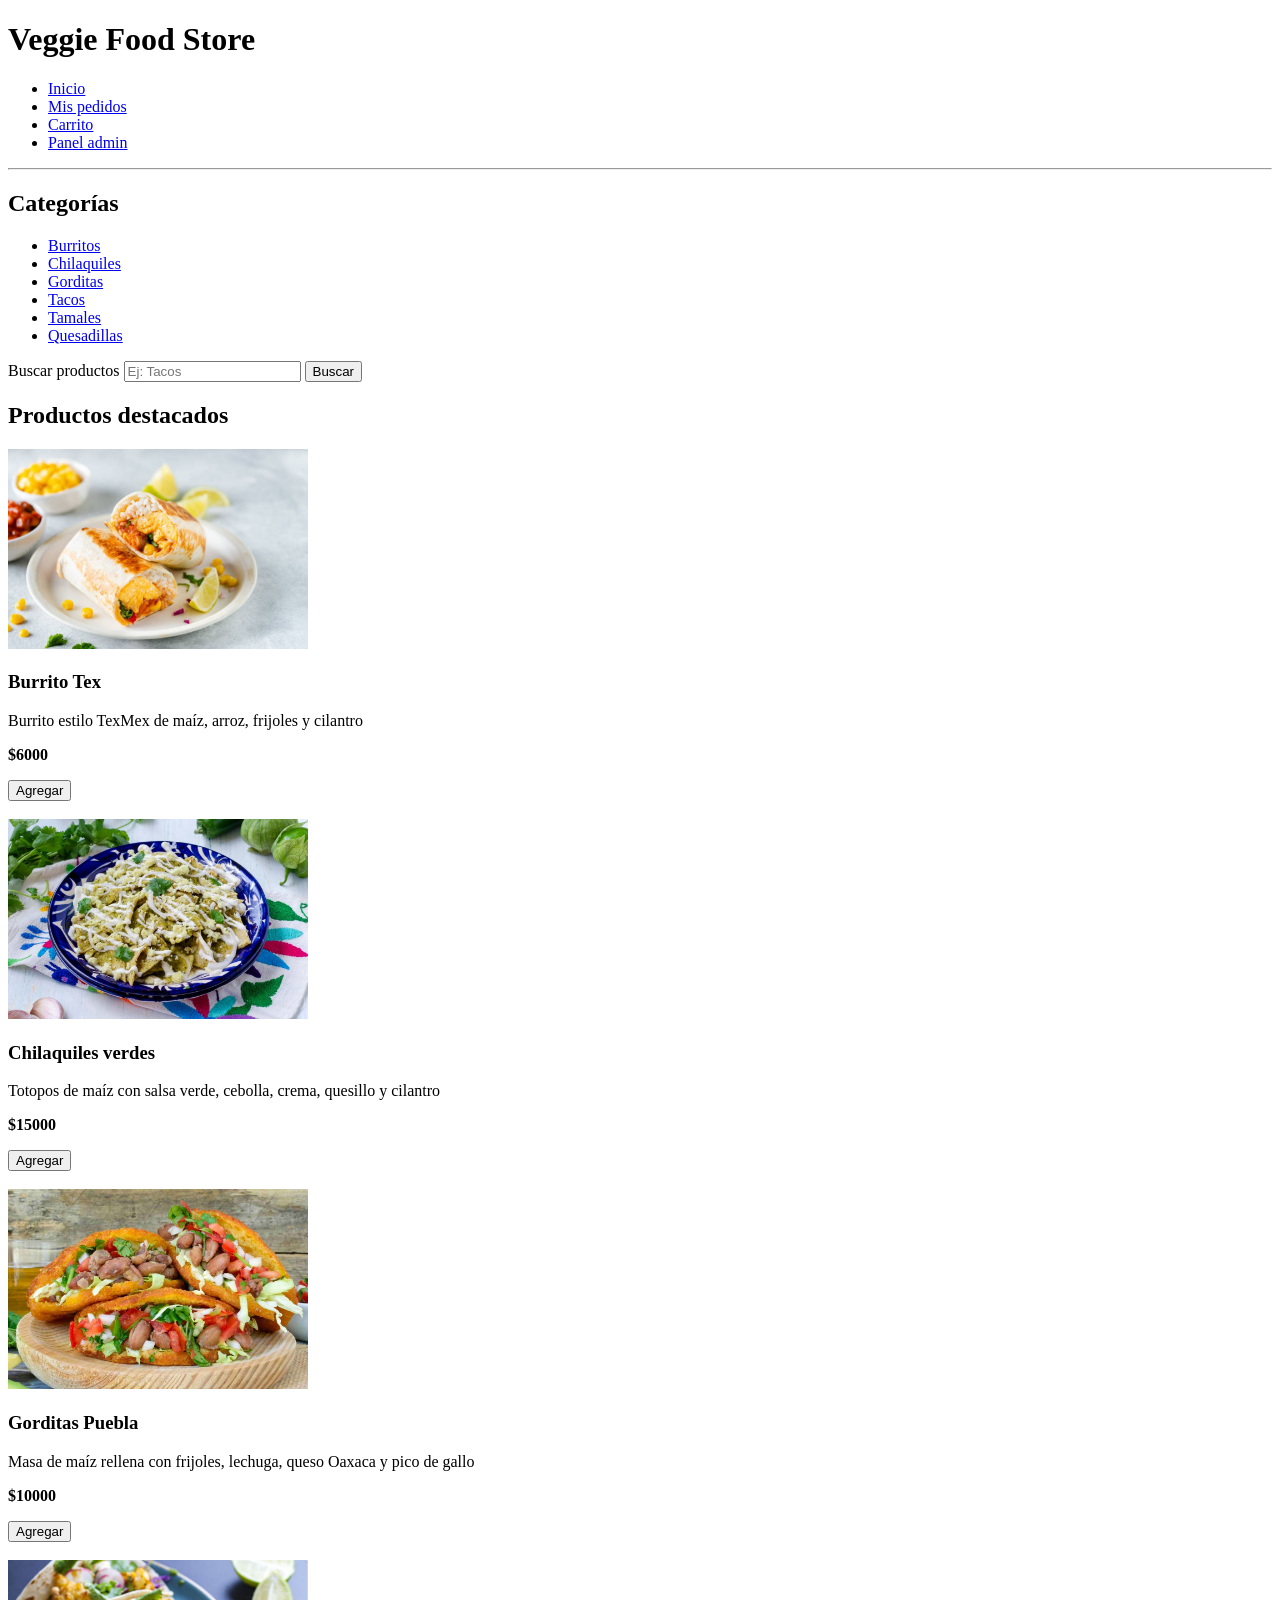
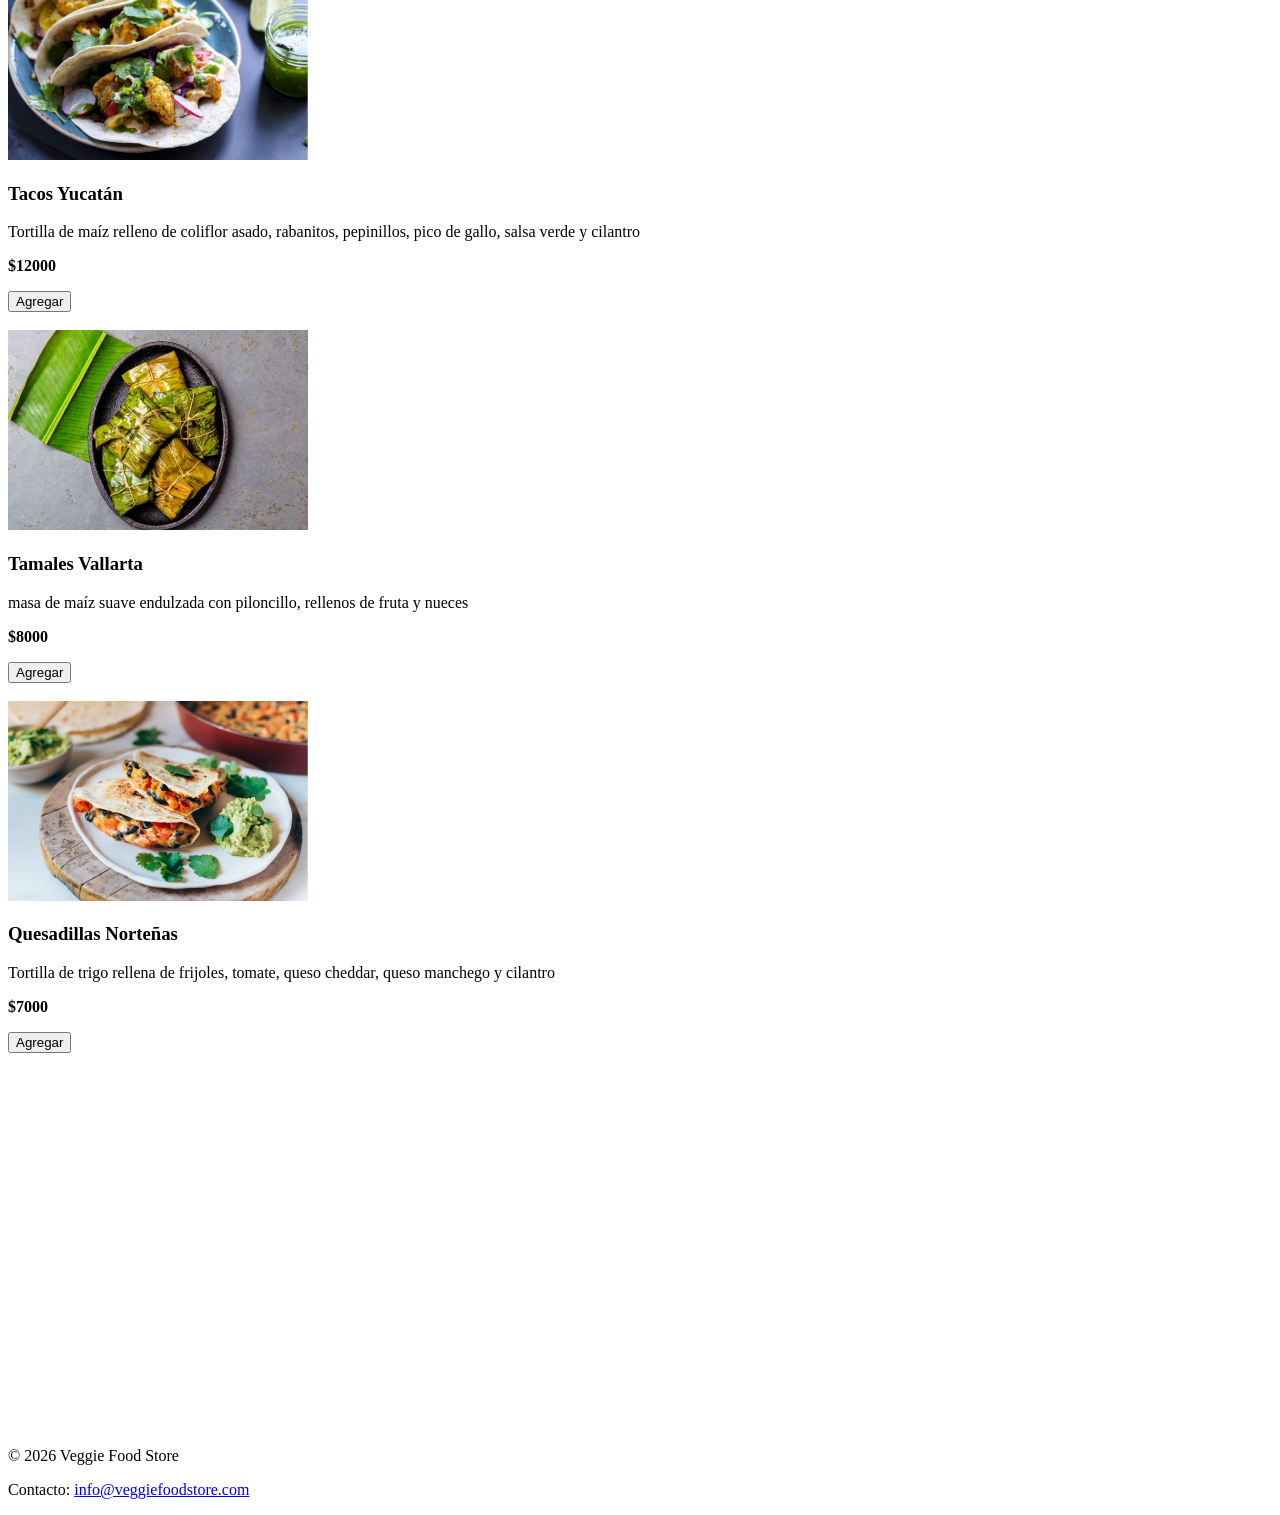
<file: 01 HTML/index.html>
<!DOCTYPE html>
<html lang="en">
<head>
    <meta charset="UTF-8">
    <meta name="viewport" content="width=device-width, initial-scale=1.0">
    <title>Veggie Food Store</title>
</head>
<body>
    <header>
        <h1>Veggie Food Store</h1>
        <nav>
            <ul>
                <li><a href="#">Inicio</a></li>
                <li><a href="#">Mis pedidos</a></li>
                <li><a href="#">Carrito</a></li>
                <li><a href="admin.index.html">Panel admin</a></li>
            </ul>
        </nav>    
    </header>
    <hr>
    <aside>
        <h2>Categorías</h2>
        <ul>
            <li><a href="#productoBurritos">Burritos</a></li>
            <li><a href="#productoChilaquiles">Chilaquiles</a></li>
            <li><a href="#productoGorditas">Gorditas</a></li>
            <li><a href="#productoTacos">Tacos</a></li>
            <li><a href="#productoTamales">Tamales</a></li>
            <li><a href="#productoQuesadillas">Quesadillas</a></li>
            </ul>
    </aside>
    <main>
        <form>
            <label for="buscarProducto">Buscar productos</label>
            <input id="buscarProducto" type="text" placeholder="Ej: Tacos"/>
            <button type="submit">Buscar</button>
        </form>
        <section>
            <h2>Productos destacados</h2>
            <article id="productoBurritos">
                <img src="Assets\burritos.jpg"
                alt="Plato de Burritos" width="300px"/>
                <h3>Burrito Tex</h3>
                <p>Burrito estilo TexMex de maíz, arroz, frijoles y cilantro</p>
                <p><strong>$6000</strong></p>
                <button type="submit">Agregar</button>
                <br><br>
            </article>
            <article id="productoChilaquiles">
                <img src="Assets\chilaquiles.jpg"
                alt="Plato de chilaquiles verdes" width="300px"/>
                <h3>Chilaquiles verdes</h3>
                <p>Totopos de maíz con salsa verde, cebolla, crema, quesillo y cilantro</p>
                <p><strong>$15000</strong></p>
                <button type="submit">Agregar</button>
                <br><br>
            </article>
            <article id="productoGorditas">
                <img src="Assets\gorditas.jpg"
                alt="Plato de gorditas" width="300px"/>
                <h3>Gorditas Puebla</h3>
                <p>Masa de maíz rellena con frijoles, lechuga, queso Oaxaca y pico de gallo</p>
                <p><strong>$10000</strong></p>
                <button type="submit">Agregar</button>
                <br><br>
            </article>
            <article id="productoTacos">
                <img src="Assets\tacos.jpg"
                alt="Plato de tacos" width="300px"/>
                <h3>Tacos Yucatán</h3>
                <p>Tortilla de maíz relleno de coliflor asado, rabanitos, pepinillos, pico de gallo, salsa verde y cilantro</p>
                <p><strong>$12000</strong></p>
                <button type="submit">Agregar</button>
                <br><br>
            </article>
            <article id="productoTamales">
                <img src="Assets\tamales.jpg"
                alt="Plato de tamales" width="300px"/>
                <h3>Tamales Vallarta</h3>
                <p>masa de maíz suave endulzada con piloncillo, rellenos de fruta y nueces</p>
                <p><strong>$8000</strong></p>
                <button type="submit">Agregar</button>
                <br><br>
            </article>
            <article id="productoQuesadillas">
                <img src="Assets\quesadillas.jpg"
                alt="Plato de quesadillas" width="300px"/>
                <h3>Quesadillas Norteñas</h3>
                <p>Tortilla de trigo rellena de frijoles, tomate, queso cheddar, queso manchego y cilantro</p>
                <p><strong>$7000</strong></p>
                <button type="submit">Agregar</button>
                <br><br>
            </article>
        </section>
    </main>
    <br><br><br><br><br><br><br><br><br><br>
    <br><br><br><br><br><br><br><br><br><br>
    <footer><p>&copy; 2026 Veggie Food Store</p>
    <p>Contacto: <a href="#">info@veggiefoodstore.com</a></p>
    </footer>
</body>
</html>
</file>
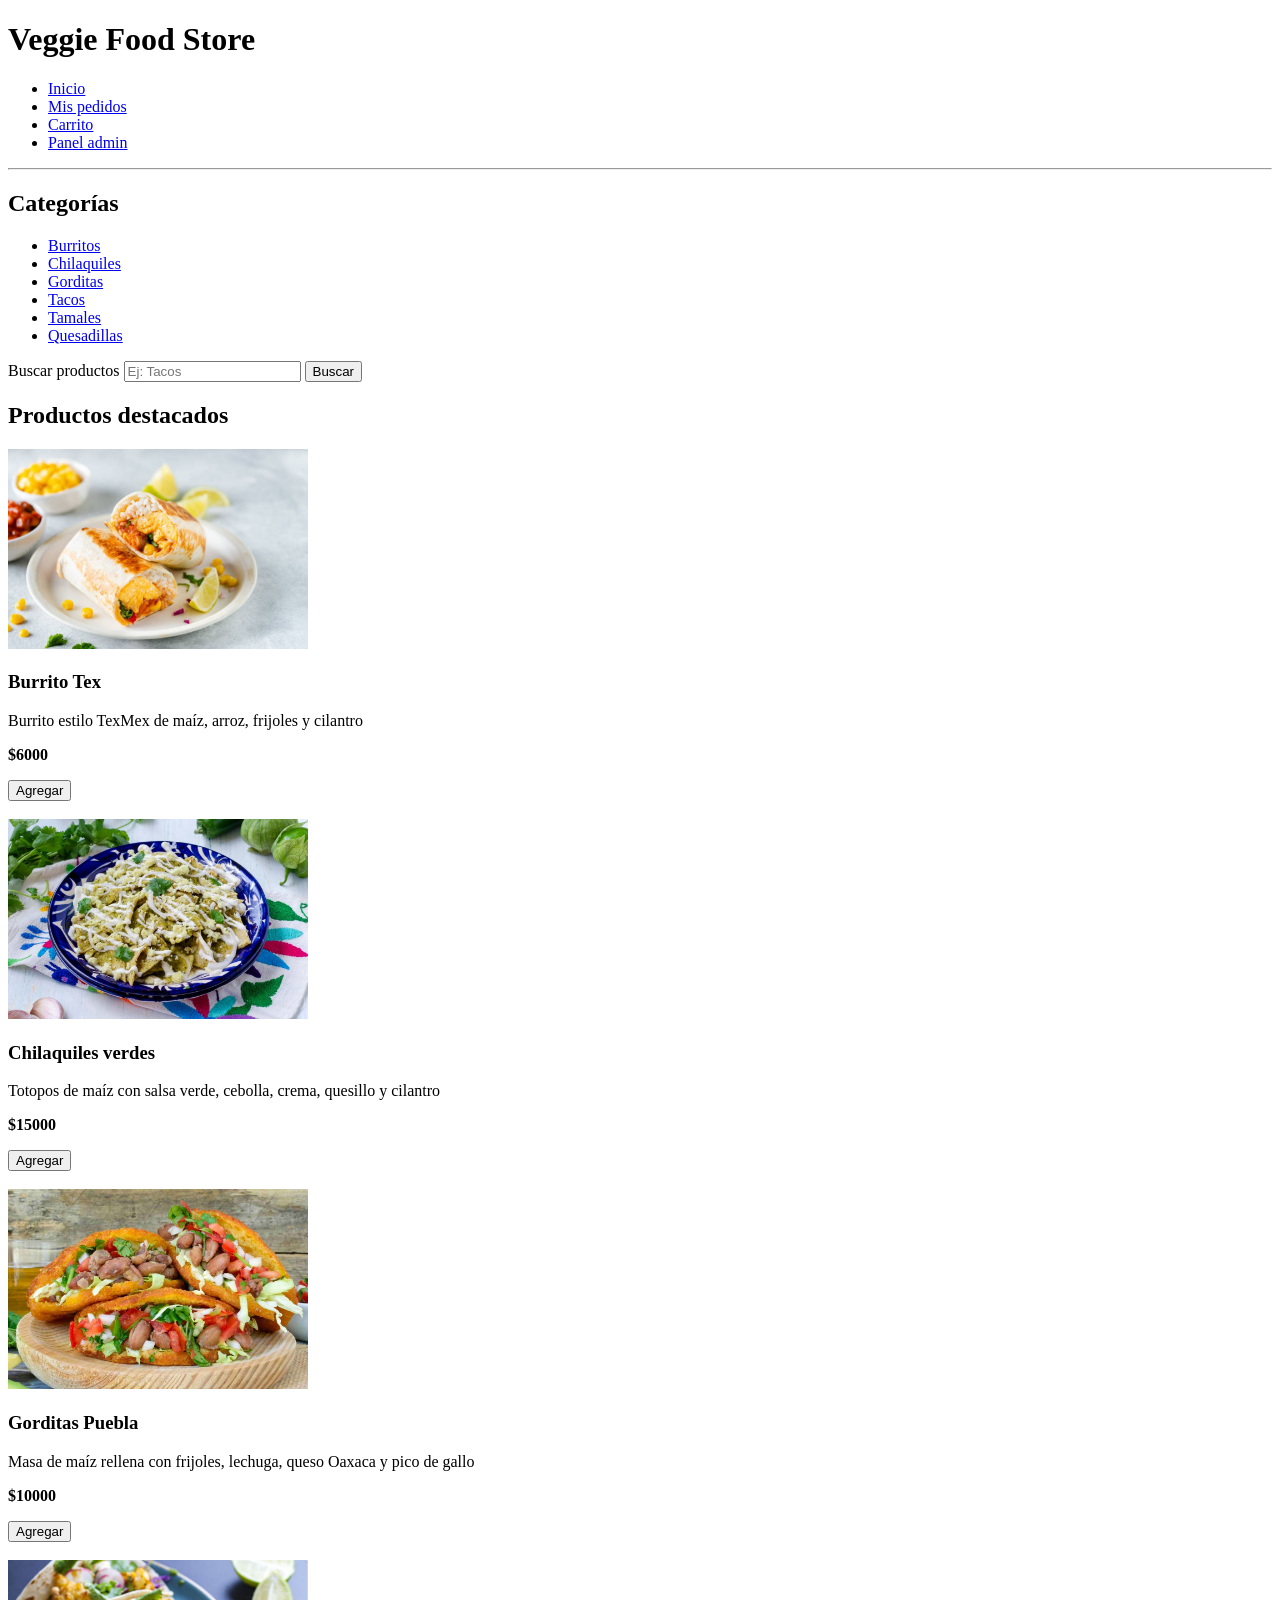
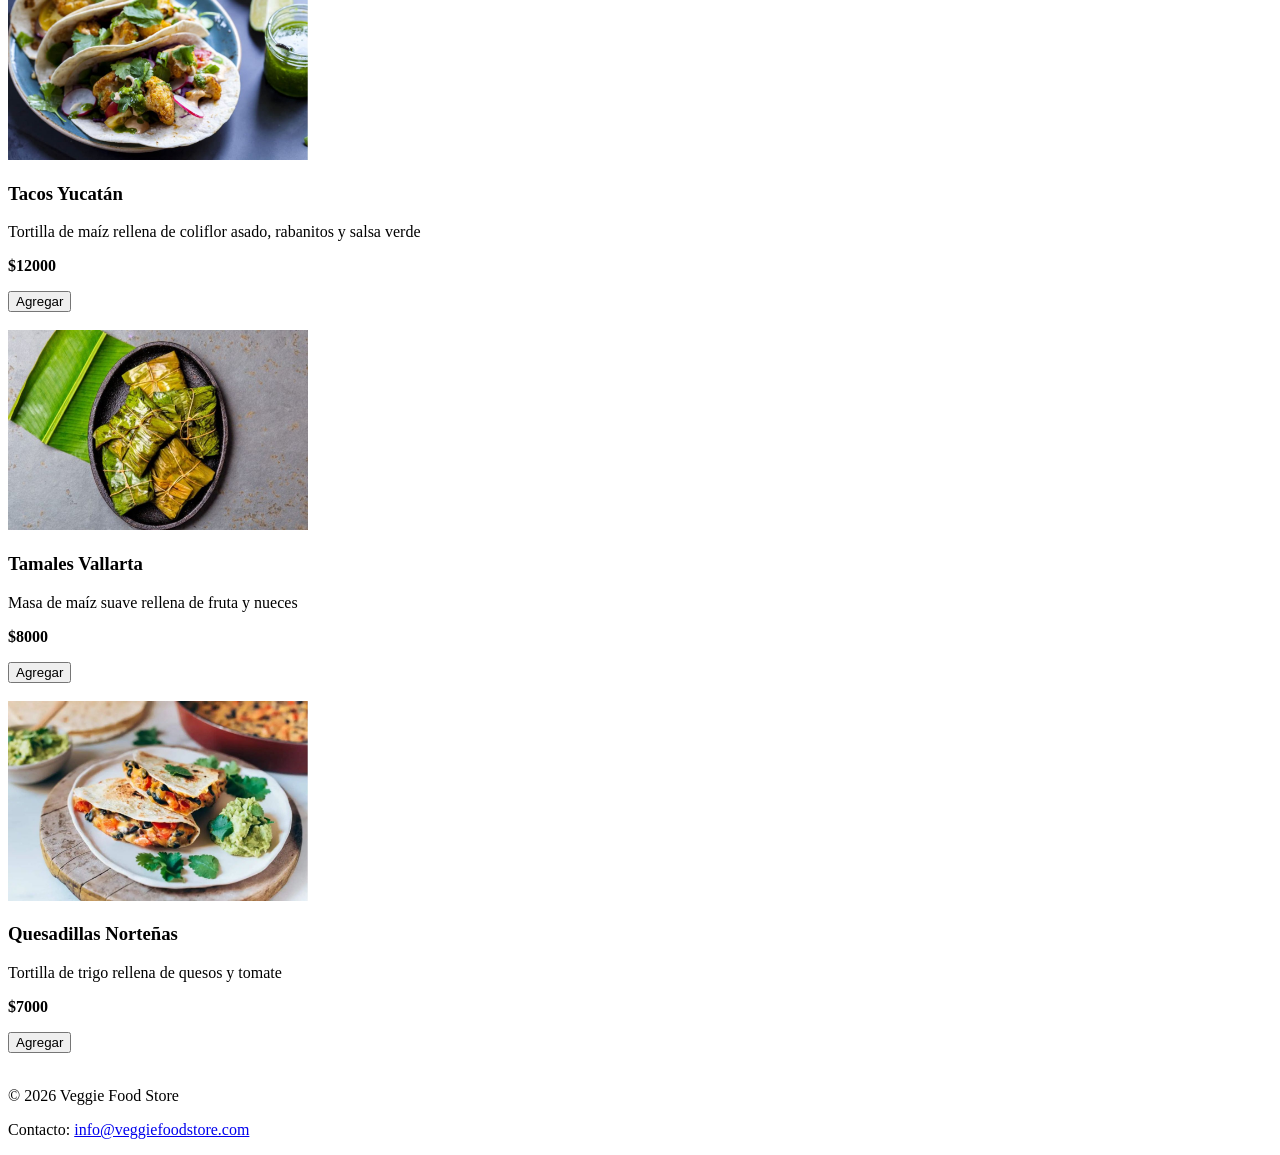
<file: 03 JavaScript/index.html>
<!DOCTYPE html>
<html lang="en">
<head>
    <meta charset="UTF-8">
    <meta name="viewport" content="width=device-width, initial-scale=1.0">
    <title>Veggie Food Store</title>
</head>
<body>
    <header>
        <h1>Veggie Food Store</h1>
        <nav>
            <ul>
                <li><a href="#">Inicio</a></li>
                <li><a href="#">Mis pedidos</a></li>
                <li><a href="#">Carrito</a></li>
                <li><a href="admin.html">Panel admin</a></li>
            </ul>
        </nav>    
    </header>
    <hr>
    <aside>
        <h2>Categorías</h2>
        <ul id="listaCategorias"></ul>
    </aside>
    <main>
        <form>
            <label for="buscarProducto">Buscar productos</label>
            <input id="buscarProducto" type="text" placeholder="Ej: Tacos"/>
            <button type="submit">Buscar</button>
        </form>
        <h2>Productos destacados</h2>
        <section id="contenedorProductos"></section>
    </main>

    <footer><p>&copy; 2026 Veggie Food Store</p>
    <p>Contacto: <a href="#">info@veggiefoodstore.com</a></p>
    </footer>

    <script src="./js/data.js"></script>
    <script src="./js/main.js"></script>
</body>
</html>
</file>
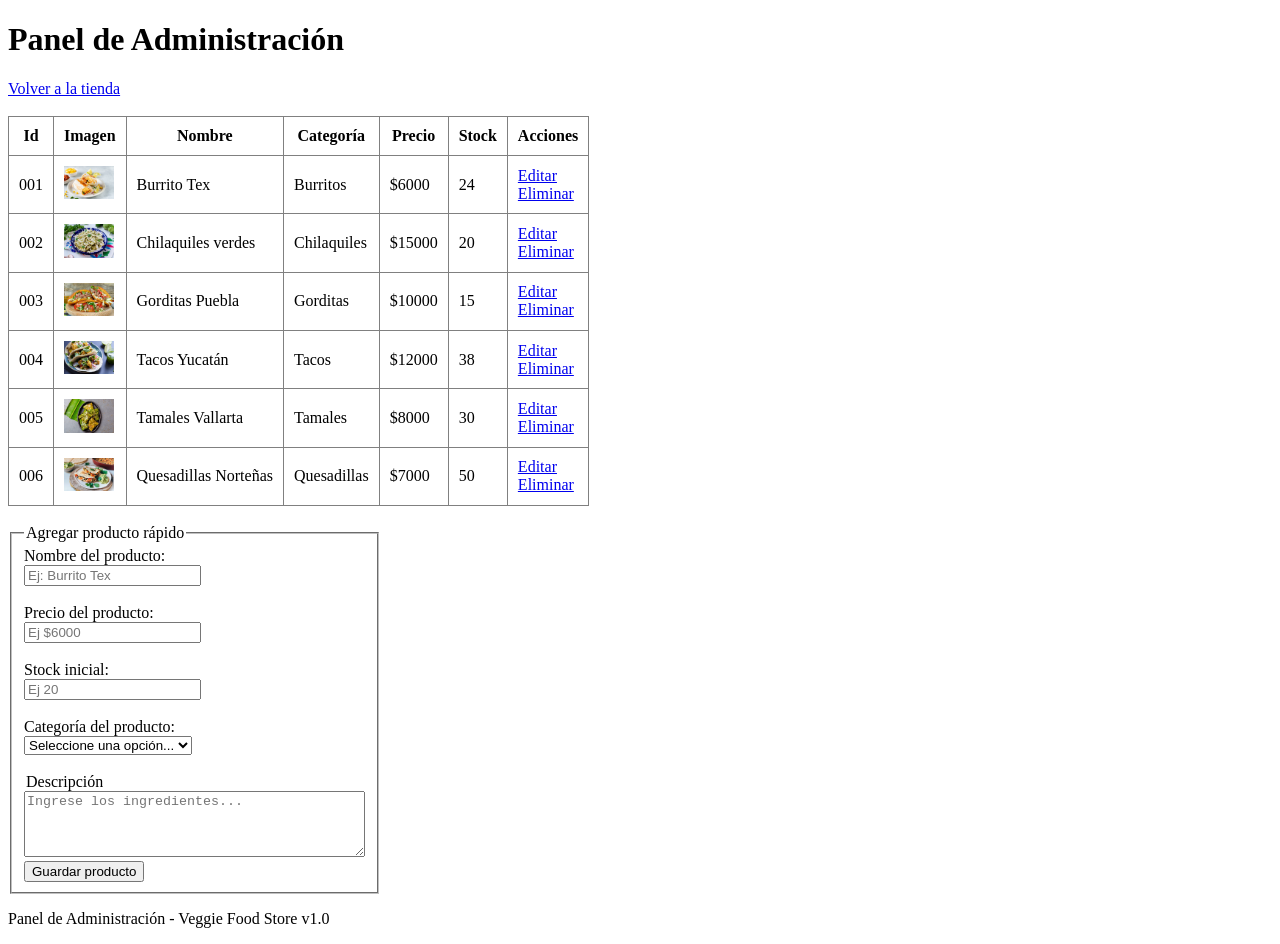
<file: 01 HTML/admin.index.html>
<!DOCTYPE html>
<html lang="en">
<head>
    <meta charset="UTF-8">
    <meta name="viewport" content="width=device-width, initial-scale=1.0">
    <title>Panel de administración</title>
</head>
<body>
    <header>
        <h1>Panel de Administración</h1>
        <a href="index.html">Volver a la tienda</a>
    </header>
    <br>
    <table style="border-collapse: collapse" border="1" cellpadding="10">
        <thead>
            <tr>
                <th>Id</th>
                <th>Imagen</th>
                <th>Nombre</th>
                <th>Categoría</th>
                <th>Precio</th>
                <th>Stock</th>
                <th>Acciones</th>
            </tr>
        </thead>
        <tbody>
            <tr>
                <td>001</td>
                <td><img src="Assets\burritos.jpg" alt="Plato de Burritos"
                    width="50px"/></td>
                <td>Burrito Tex</td>
                <td>Burritos</td>
                <td>$6000</td>
                <td>24</td>
                <td><a href="#">Editar </a><a href="#"><br>Eliminar </a></td>
            </tr>
            <tr>
                <td>002</td>
                <td><img src="Assets\chilaquiles.jpg" alt="Plato de chilaquiles"
                    width="50px"/></td>
                <td>Chilaquiles verdes</td>
                <td>Chilaquiles</td>
                <td>$15000</td>
                <td>20</td>
                <td><a href="#">Editar</a><a href="#"><br>Eliminar</a></td>
            </tr>
            <tr>
                <td>003</td>
                <td><img src="Assets\gorditas.jpg" alt="Plato de gorditas"
                    width="50px"/></td>
                <td>Gorditas Puebla</td>
                <td>Gorditas</td>
                <td>$10000</td>
                <td>15</td>
                <td><a href="#">Editar</a><a href="#"><br>Eliminar</a></td>
            </tr>
            <tr>
                <td>004</td>
                <td><img src="Assets\tacos.jpg" alt="Plato de tacos"
                    width="50px"/></td>
                <td>Tacos Yucatán</td>
                <td>Tacos</td>
                <td>$12000</td>
                <td>38</td>
                <td><a href="#">Editar</a><a href="#"><br>Eliminar</a></td>
            </tr>
            <tr>
                <td>005</td>
                <td><img src="Assets\tamales.jpg" alt="Plato de tamales"
                    width="50px"/></td>
                <td>Tamales Vallarta</td>
                <td>Tamales</td>
                <td>$8000</td>
                <td>30</td>
                <td><a href="#">Editar</a><a href="#"><br>Eliminar</a></td>
            </tr>
            <tr>
                <td>006</td>
                <td><img src="Assets\quesadillas.jpg" alt="Plato de quesadillas"
                    width="50px"/></td>
                <td>Quesadillas Norteñas</td>
                <td>Quesadillas</td>
                <td>$7000</td>
                <td>50</td>
                <td><a href="#">Editar</a><a href="#"><br>Eliminar</a></td>
            </tr>
        </tbody>
    </table>
    <br>
    <form>
        <fieldset style="width: fit-content;">
                <legend>Agregar producto rápido</legend>

                <label for="nombre">Nombre del producto:</label><br>
                <input type="text" id="nombre" name="nombre"
                placeholder="Ej: Burrito Tex" required
                title="Solo letras, minimo 3 caracteres"><br><br>

                 <label for="precio">Precio del producto:</label><br>
                <input type="number" id="precio" name="precio"
                placeholder="Ej $6000"><br><br>

                <label for="stock">Stock inicial:</label><br>
                <input type="number" id="stock" name="stock"
                placeholder="Ej 20"><br><br>

                <label for="categ">Categoría del producto:</label><br>
                    <select id="categ" name="categ" required>
                        <option value="">Seleccione una opción...</option>
                        <option value="burritos">Burritos</option>
                        <option value="chilaquiles">Chilaquiles</option>
                        <option value="gorditas">Gorditas</option>
                        <option value="tacos">Tacos</option>
                        <option value="tamales">Tamales</option>
                        <option value="quesadillas">Quesadillas</option>
                    </select><br><br>

                <legend>Descripción</legend>
                    <textarea id="desc" name="desc" rows="4" cols="40" required
                        placeholder="Ingrese los ingredientes..."></textarea>
                <br>
                <button type="submit">Guardar producto</button>
        </fieldset>
    </form>
    <footer>
        <p>Panel de Administración - Veggie Food Store v1.0</p>
    </footer>
</body>
</html>
</file>
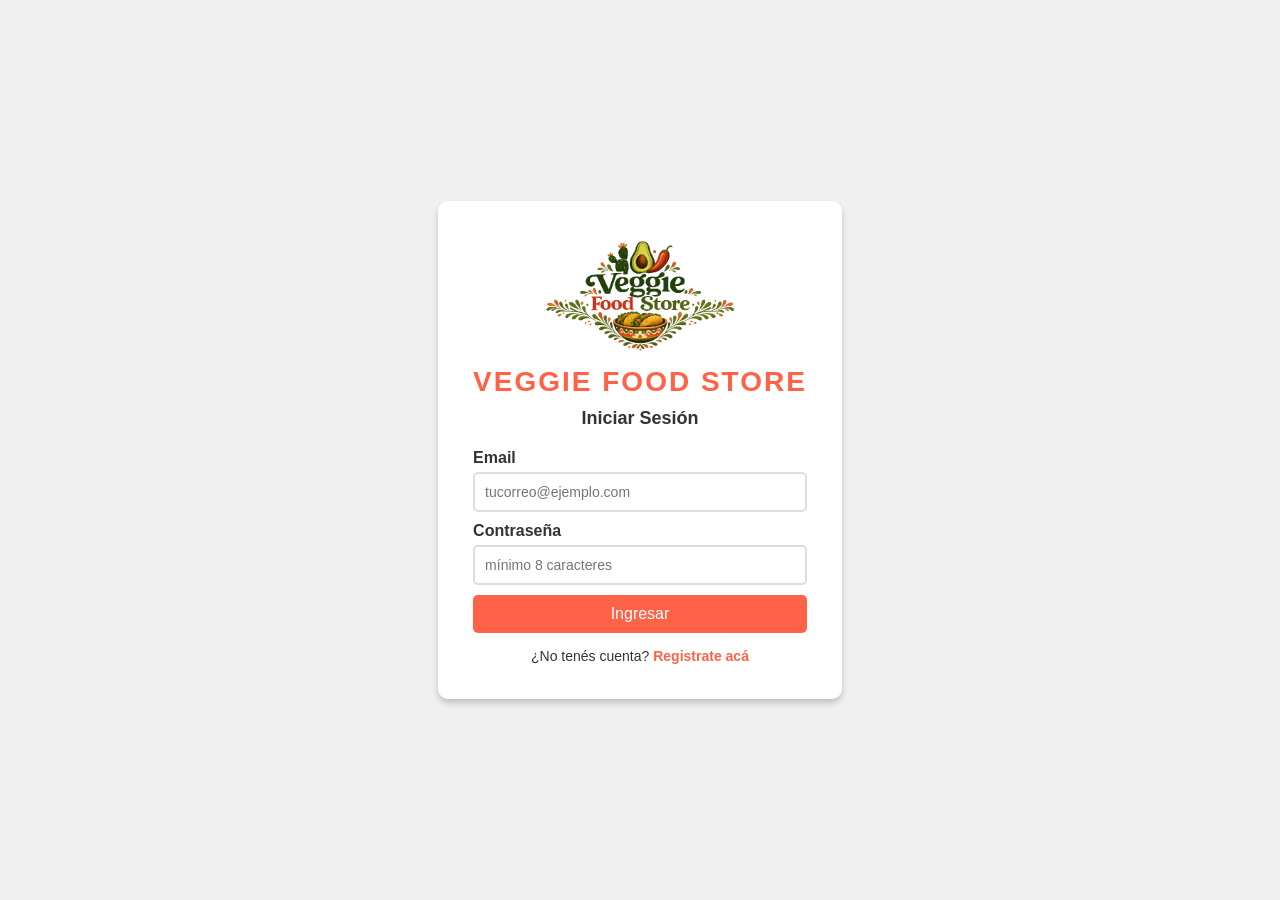
<file: 02 CSS/login.index.html>
<!DOCTYPE html>
<html lang="en">
<head>
    <meta charset="UTF-8">
    <meta name="viewport" content="width=device-width, initial-scale=1.0">
    <link rel="stylesheet" href="login.css">
    <title>Veggie Food Store - Login</title>
</head>
<body>
    <div class="container">
        <form class="login-form">
            <div class="logo">
                <img src="Assets/Logo 2 header t.png"
                alt="Logo Veggie Food Store" width="200px">
            </div>
            <h1>Veggie Food Store</h1>
            <h2>Iniciar Sesión</h2>
            <label for="email">Email</label>
            <input
                type="email"
                id="email"
                name="email"
                placeholder="tucorreo@ejemplo.com"
                required>
            <label for="password">Contraseña</label>
            <input
                type="password"
                id="password"
                name="password"
                placeholder="mínimo 8 caracteres"
                required>
            <button type="submit">Ingresar</button>
            <p class="registro">¿No tenés cuenta? <a href="#">Registrate acá</a></p>
        </form>
    </div>
</body>
</html>
</file>
<file: 02 CSS/login.css>
:root{
    --color-primario: #ff6347;
    --color-primario-fondo: #f3fec2;
    --color-fondo: #f0f0f0;
    --color-texto: #333;
    --color-blanco: #fff;
    --color-borde: #ddd;
    --color-focus: #ff4500;
}
* {
    padding: 0;
    margin: 0;
    box-sizing: border-box;
}
body{
    background-color: var(--color-fondo);
}
.container{
    display: flex;
    justify-content: center;
    align-items: center;
    min-height: 100vh;
}
.login-form{
    display: flex;
    flex-direction: column;
    background-color: var(--color-blanco);
    padding: 35px;
    border-radius: 10px;
    box-shadow: 0px 4px 6px rgba(0,0,0,0.2);
}
.logo{
    text-align: center;
    margin-bottom: 10px;
}
.login-form h1{
    font-family: Arial, sans-serif;
    color: var(--color-primario);
    text-align: center;
    letter-spacing: 2px;
    font-size: 28px;
    margin-bottom: 10px;
    text-transform: uppercase;
}
.login-form h2{
    font-family: Arial, sans-serif;
    color: var(--color-texto);
    font-size: 18px;
    text-align: center;
    margin-bottom: 20px;
}
label{
    font-family: Arial, sans-serif;
    color: var(--color-texto);
    font-weight: bold;
    margin-bottom: 5px;
}
input{
    padding: 10px;
    border: 2px solid var(--color-borde);
    border-radius: 5px;
    font-size: 14px;
    margin-bottom: 10px;
    width: 100%;
}
input:focus{
    outline: none;
    border-color: var(--color-focus);
}
button{
    background-color: var(--color-primario);
    color: var(--color-blanco);
    border: none;
    padding: 10px;
    border-radius: 5px;
    font-size: 16px;
    transition: background-color 0.3s ease;

}
button:hover{
    cursor: pointer;
    background-color: var(--color-focus);
}
.registro{
    font-family: Arial, sans-serif;
    color: var(--color-texto);
    font-size: 14px;
    text-align: center;
    margin-top: 15px;
}
.registro a{
    color: var(--color-primario);
    text-decoration: none;
    font-weight: bold;

}
.registro a:hover{
    color: var(--color-focus);
}
</file>
